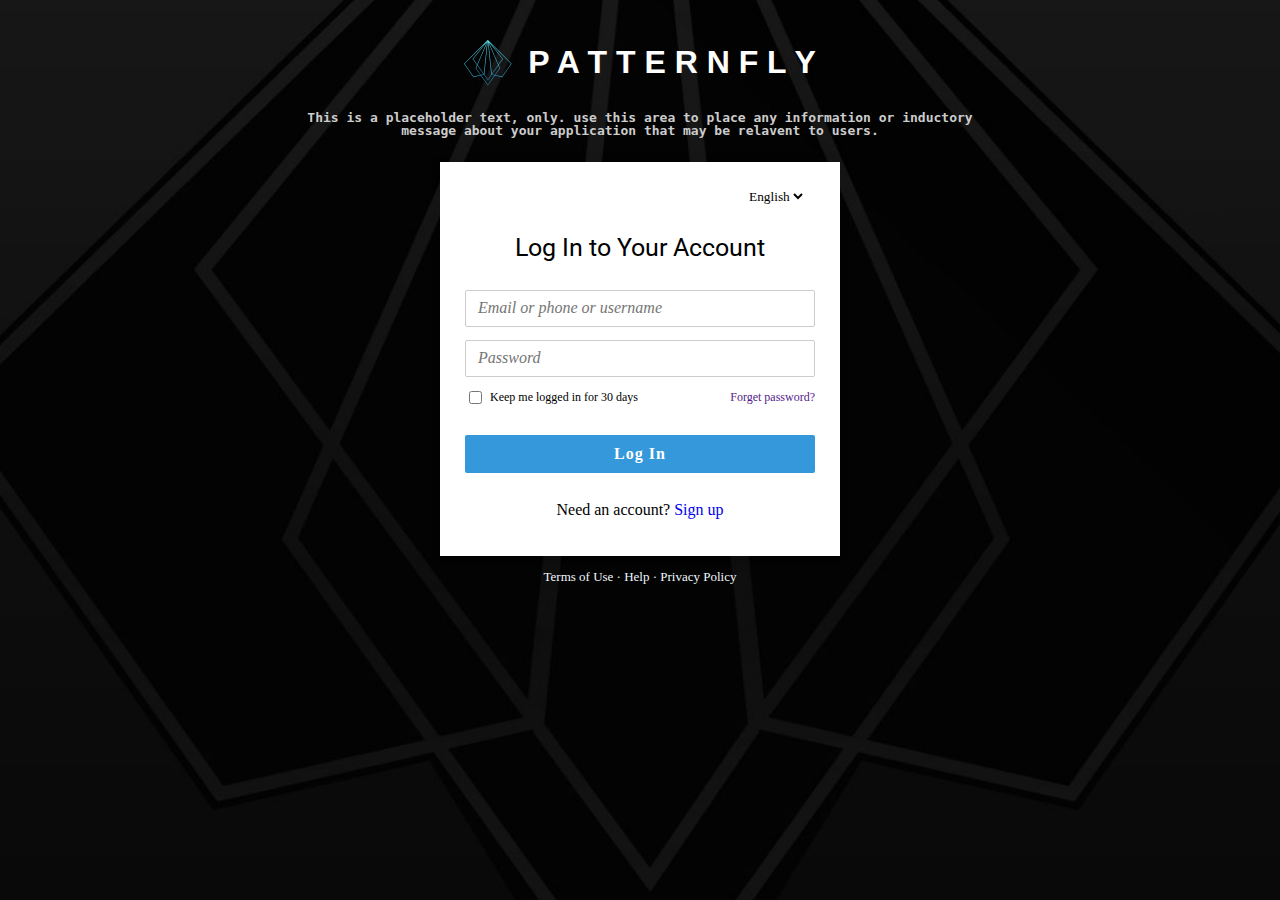
<file: index.html>
<!DOCTYPE html>
<html lang="en">
  <head>
    <meta charset="UTF-8" />
    <meta name="viewport" content="width=device-width, initial-scale=1.0" />
    <link rel="preconnect" href="https://fonts.googleapis.com" />
    <link rel="preconnect" href="https://fonts.gstatic.com" crossorigin />
    <link
      href="https://fonts.googleapis.com/css2?family=Roboto&family=Ubuntu:ital@1&display=swap"
      rel="stylesheet"
    />
    <link rel="stylesheet" href="style.css" />
    <title>LoginPage</title>
  </head>
  <body>
    <div class="main">

      <header class="headernew">
        <div class="header-data">
          <img src="./assets/icon.svg" class="header-img" alt="image"/>
          <h1 class="header-text">P A T T E R N F L Y</h1>
        </div>
      </header>


      <p class="textp">
        This is a placeholder text, only. use this area to place any information
        or inductory <br/> message about your application that may be relavent to users.
      </p>
      <!-- <p class="textp">
        message about your application that may be relavent to users.
      </p> -->


      <div class="formdata">
        <form action="" class="formdetails">
          <select name="language-picker-select" id="language-picker-select">
            <option lang="en" value="english" selected>English</option>
            <option lang="hi" value="Hindi">Hindi</option>
          </select>

          <p class="login-text">Log In to Your Account</p>
          <div class="email">
            <input
              type="text"
              name=""
              id="input1"
              placeholder="Email or phone or username"
              class="emailinput"
              required
            />
          </div>

          <div class="password">
            <input
              type="password"
              name=""
              id="input2"
              placeholder="Password"
              class="passowrdinput"
              required
            />
          </div>

          <div class="checkbox">
            <input id="myinput" type="checkbox" class="checkbox-input" />
            <label for="myinput" class="indented-checkbox-text"
              >Keep me logged in for 30 days
            </label>
            <label class="forget"><a href="">Forget password?</a></label>
          </div>

          <button type="submit" class="btn">Log In</button>

          <div class="signup">
            <p class="text1">Need an account? <a href="./signup/index.html">Sign up</a></p>
          </div>
        </form>
      </div>


      <div class="footer">
        <p style="color: aliceblue;">Terms of Use &middot; Help &middot; Privacy Policy</p>
      </div>


    </div>

    <script src="./script.js"></script>
  </body>
</html>
</file>
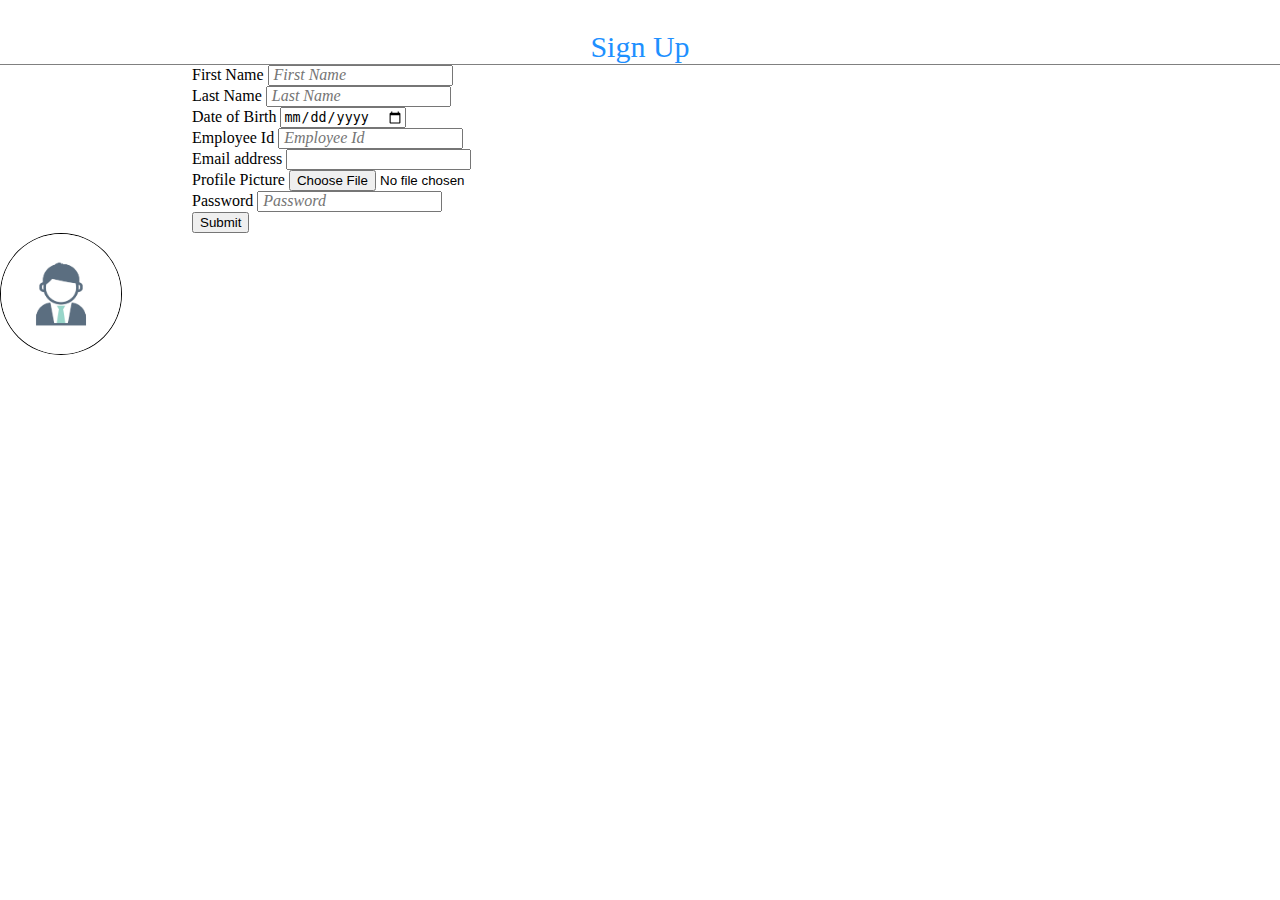
<file: signup/index.html>
<!DOCTYPE html>
<html lang="en">
  <head>
    <meta charset="UTF-8" />
    <meta name="viewport" content="width=device-width, initial-scale=1.0" />
    <link rel="stylesheet" href="style.css" />
    <link
      href="https://cdn.jsdelivr.net/npm/bootstrap@5.3.2/dist/css/bootstrap.min.css"
      rel="stylesheet"
      integrity="sha384-T3c6CoIi6uLrA9TneNEoa7RxnatzjcDSCmG1MXxSR1GAsXEV/Dwwykc2MPK8M2HN"
      crossorigin="anonymous"
    />
    <title>SignUp</title>
  </head>
  <body>
    <div class="container-fluid">
      <div class="Header">
        <p class="txt">Sign Up</p>
      </div>

      <div class="row h-100">
        <div class="col-md-10 order-md-1 order-2">
          <form class="col-sm mt-4 from">
            <div class="mb-2 col-sm">
              <label
                for="firstName"
                class="form-label form-label-sm mb-1"
                >First Name</label
              >
              <input
                type="text"
                class="form-control form-control-sm"
                id="firstName"
                placeholder="First Name"
              />
            </div>

            <div class="mb-2 col-sm">
              <label for="lastName" class="form-label form-label-sm mb-1"
                >Last Name</label
              >
              <input
                type="text"
                class="form-control form-control-sm"
                id="lastName"
                placeholder="Last Name"
              />
            </div>

            <div class="mb-2 col-m">
              <label for="dob" class="form-label form-label-sm mb-1"
                >Date of Birth</label
              >
              <input
                type="date"
                class="form-control form-control-sm"
                id="dob"
                placeholder=""
              />
            </div>

            <div class="mb-2 col-sm">
              <label for="Eid" class="form-label form-label-sm mb-1"
                >Employee Id</label
              >
              <input
                type="number"
                class="form-control form-control-sm"
                id="eid"
                placeholder="Employee Id"
              />
            </div>

            <div class="mb-2 col-sm">
              <label for="exampleInputEmail1" class="form-label form-label-sm mb-1"
                >Email address</label
              >
              <input
                type="email"
                class="form-control form-control-sm"
                id="exampleInputEmail1"
                placeholder=""
              />
            </div>

            <div class="mb-2 col-sm">
              <label for="photo" class="form-label form-label-sm mb-1"
                >Profile Picture</label
              >
              <input
                type="file"
                class="form-control form-control-sm"
                id="photo"
                placeholder="First Name"
              />
            </div>

            <div class="mb-2 col-sm">
              <label
                for="exampleInputPassword1"
                class="form-label form-label-sm mb-1"
                >Password</label
              >
              <input
                type="password"
                class="form-control form-control-sm"
                id="exampleInputPassword1"
                placeholder="Password"
              />
            </div>

            <button type="submit" class="btn btn-primary">Submit</button>
          </form>
        </div>

        <div class="col-md-2 order-md-2 order-1 mt-3">
          <img
            src="./assets/5856.jpg"
            class="mx-auto d-block image"
            alt="image"
          />
        </div>
      </div>
    </div>
    <script src="script.js"></script>
  </body>
</html>
</file>
<file: style.css>
body {
  padding: 0;
  margin: 0;
  background-color: #cccccc;
  background-image: url("./assets/MicrosoftTeams-image.png");
  background-repeat: no-repeat;
  background-attachment: fixed;
  background-position: center; 
  background-size:cover ;
  -webkit-background-size: cover;
}
.main {
  margin: 0;
  padding: 0;
}

::-webkit-input-placeholder {
  font-style: italic;
  font-size: medium;
  font-family: Georgia, "Times New Roman", Times, serif;
  padding: 2px;
}

a {
  text-decoration: none;
}

/* :-moz-placeholder {
  font-style: italic;
}

::-moz-placeholder {
  font-style: italic;
}

:-ms-input-placeholder {
  font-style: italic;
} */

/* .main{
    
} */

.headernew {
  margin-top: 15px;
}

.header-data {
  display: flex;
  justify-content: center;
  align-items: center;
}
.header-text {
  color: white;
  padding: 8px;
  font-family: Verdana, Geneva, Tahoma, sans-serif;
}
.header-img {
  height: auto;
  width: 48px;
  padding: 8px;
}

.textp {
  color: #cccccc;
  text-align: center;
  margin-top: 0;
  padding-top: 0;
  margin-bottom: 0;
  padding-bottom: 0 ;
  line-height: 1;
  font-family: monospace;
  font-weight: bold;
 
}

.formdata {
  display: flex;
  justify-content: center;
  align-items: center;
  margin-top: 2%;
}

.formdetails {
  max-width: 400px;
  width: 100%;
  padding: 25px;
  box-sizing: border-box;
  background-color: #ffffff;
  box-shadow: 0 0 10px rgba(0, 0, 0, 0.1);
}

.login-text {
  margin: 8% 0;
  text-align: center;
  font-size: 25px;
  font-family: "Roboto", sans-serif;
}

.email {
  margin-bottom: 8px;
}

.password {
  margin-bottom: 0px;
}

#input1, #input2 {
  width: 100%;
  padding: 10px;
  box-sizing: border-box;
  border: 1px solid #ccc;
  border-radius: 2px;
}

input:focus {
  border: 1px solid #1670be;
  box-shadow: 0 0 4px #1670be;
  outline-offset: 0px;
  outline: none;
}

.emailinput {
  margin-bottom: 5px;
  border: 1px solid;
}
.passowrdinput {
  margin-bottom: 3%;
}

.btn {
  border: none;
  border-radius: 2px;
  font-family: Cambria, Cochin, Georgia, Times, "Times New Roman", serif;
  font-size: medium;
  width: 100%;
  padding: 10px;
  background: #3498db;
  color: #fff;
  cursor: pointer;
  display: inline-block;
  letter-spacing: 1px;
  font-weight: 700;
  outline: none;
  position: relative;
  -webkit-transition: all 0.3s;
  -moz-transition: all 0.3s;
  transition: all 0.3s;
}

.btn:hover {
  background: #2980b9;
}

.btn:active {
  background: #2980b9;
  top: 2px;
}

.btn:before {
  position: absolute;
  height: 100%;
  left: 0;
  top: 0;
  line-height: 3;
  font-size: 140%;
  width: 60px;
}

.checkbox {
  display: flex;
  justify-content: space-between;
  align-items: center;
  margin-bottom: 8%;
}

.indented-checkbox-text {
  margin-left: 5px;
  font-size: 12px;
  /* margin-right: 6.5vw; */
}

.forget {
  margin-left: auto; /* This pushes the "Forget password?" link to the right end */
  font-size: 12px;
}

.signup {
  text-align: center;
}

.text1 {
  margin-bottom: 0;
  padding: 12px;
}

#language-picker-select {
  border: none;
  background-color: transparent;
  outline: none;
  margin-left: 80%;
  font-family: cursive;
}

.footer {
  margin-bottom: 0;
  padding-bottom: 0;
  text-align: center;
  font-size: 13px;
  font-family: "Times New Roman", Times, serif;
}

@media screen and (max-width: 768px) {    
  .header-img {
    width: 30px;
  }

  .header-text {
    font-size: 18px;
  }

  .textp {
    font-size: 2vw;
  }

  .login-text {
    font-size: 20px;
  }

  .indented-checkbox-text {
    font-size: 10px;
  }

  .forget {
    font-size: 10px;
  }

  .text1 {
    padding: 8px;
  }

  .formdata {
    flex-direction: column; 
    margin-top: 8%; 
  }

  .formdetails {
    max-width: 90%;
  }

  /* .textp {
    font-size: 2vw;
    color: black ;;
  }

  body{
    background-image: none;
  } */
}
</file>
<file: signup/style.css>
body {
  margin: 0;
  padding: 0;
}

::-webkit-input-placeholder {
  font-style: italic;
  font-size: medium;
  font-family: Georgia, "Times New Roman", Times, serif;
  padding: 2px;
}

.Header {
  text-align: center;
  color: dodgerblue;
  border-bottom: 1px solid grey;
}

.txt {
  font-size: 30px;
  margin-bottom: 0;
}

.image{
  width: 120px;
  border: 1px solid black;
  border-radius: 50%;
}

.from{
  margin-left: 15vw; 
  margin-right: 18vw;
}

@media screen and (max-width: 768px) { 
  .from{
    margin-left: 0;
    margin-right: 0;
  }
}
</file>
